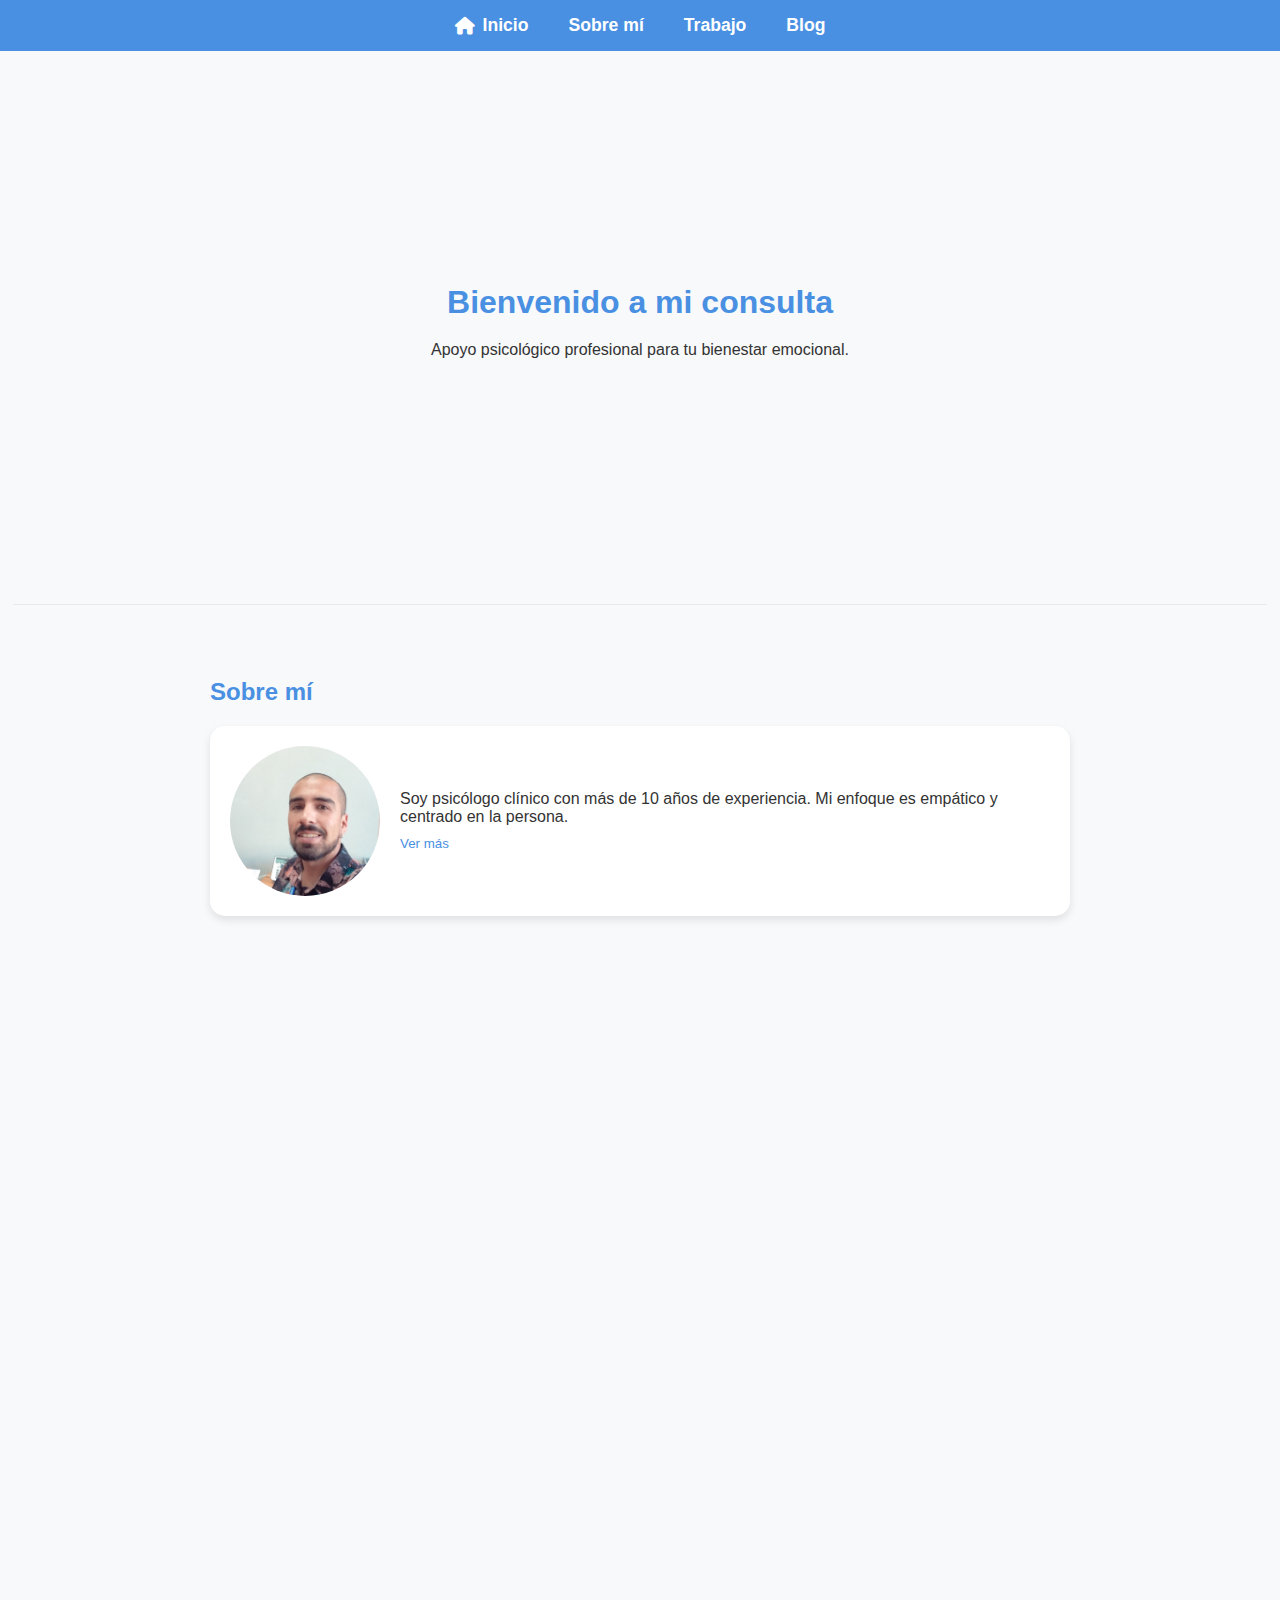
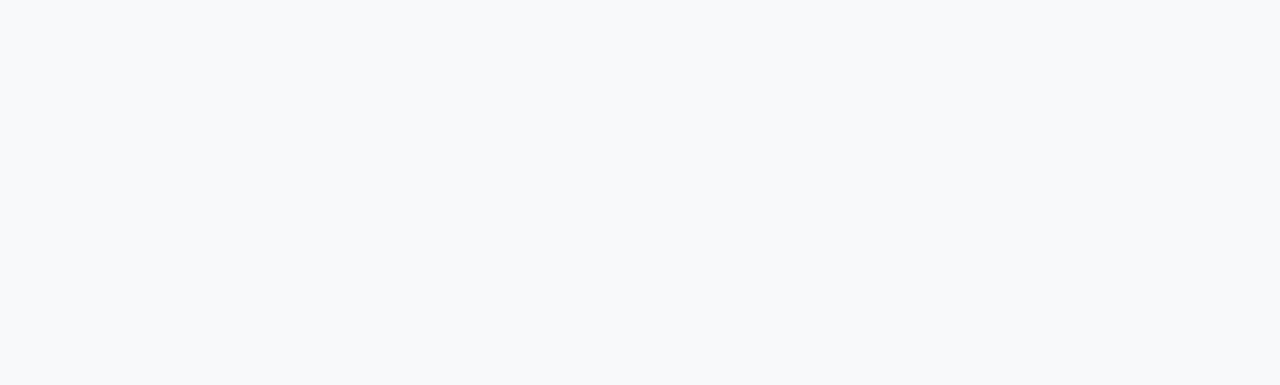
<file: index.html>
<!DOCTYPE html>
<html lang="es">
<head>
  <meta charset="UTF-8" />
  <meta name="viewport" content="width=device-width, initial-scale=1.0"/>
  <title>Página del Psicólogo</title>
  <link rel="stylesheet" href="styles.css"/>
  <script defer src="script.js"></script>
  <link rel="stylesheet" href="https://cdnjs.cloudflare.com/ajax/libs/font-awesome/6.4.0/css/all.min.css"/>
</head>
<body>

  <header>
    <nav class="navbar">
      <ul>
        <li><a href="#inicio"><i class="fas fa-home"></i> Inicio</a></li>
        <li><a href="./pages/sobre-mi.html">Sobre mí</a></li>
        <li><a href="./pages/trabajo.html">Trabajo</a></li>
        <li><a href="./pages/blog.html">Blog</a></li>
      </ul>
    </nav>
  </header>

  <main>
    <section id="inicio" class="hero centered-section fade-in">
      <h1>Bienvenido a mi consulta</h1>
      <p>Apoyo psicológico profesional para tu bienestar emocional.</p>
    </section>

    <hr class="divider"/>
  

    <section id="sobre-mi" class="section fade-in">
      <h2>Sobre mí</h2>
      <div class="card">
        <img src="images/psicologo.jpeg" alt="Foto del psicólogo">
        <div>
          <p>Soy psicólogo clínico con más de 10 años de experiencia. Mi enfoque es empático y centrado en la persona.</p>
          <button class="toggle-btn">Ver más</button>
          <div class="more-text hidden">
            <p>He trabajado con adolescentes, adultos y parejas, abordando temas como ansiedad, depresión, autoestima y crisis vitales.</p>
          </div>
        </div>
      </div>
    </section>

    <section id="trabajo" class="section fade-in">
      <h2>Mi trabajo</h2>
      <div class="work-grid">
        <div class="work-box">
          <i class="fas fa-brain"></i>
          <h3>Terapia individual</h3>
          <p>Espacio seguro para comprender y transformar tus emociones.</p>
        </div>
        <div class="work-box">
          <i class="fas fa-users"></i>
          <h3>Terapia de pareja</h3>
          <p>Mejora la comunicación y fortalece los vínculos afectivos.</p>
        </div>
        <div class="work-box">
          <i class="fas fa-child"></i>
          <h3>Terapia para adolescentes</h3>
          <p>Acompañamiento emocional en etapas complejas de crecimiento.</p>
        </div>
      </div>
    </section>

    <section class="section fade-in center-button">
      <a href="mailto:contacto@psicologo.com" class="cta-button">Agendar una sesión</a>
    </section>


    <section id="blog" class="section fade-in">
      <h2>Blog</h2>
      <div class="blog-preview">
        <div class="post">
          <h3>¿Cómo manejar la ansiedad?</h3>
          <p>Consejos prácticos para regular tus emociones en momentos difíciles.</p>
          <a href="#">Leer más</a>
        </div>
        <div class="post">
          <h3>Autoestima saludable</h3>
          <p>Claves para mejorar la relación contigo mismo.</p>
          <a href="#">Leer más</a>
        </div>
      </div>
    </section>

  </main>

</body>
</html>
</file>
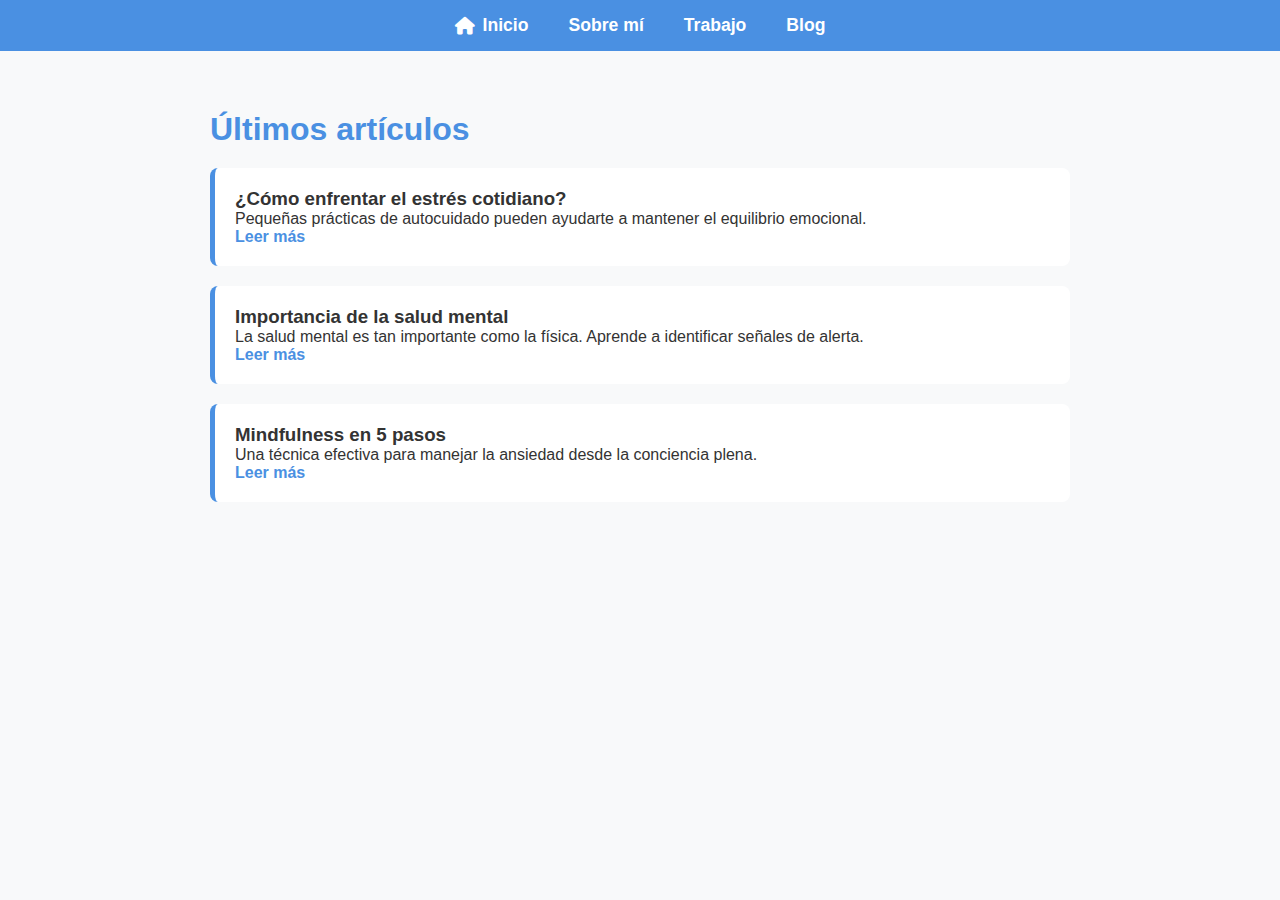
<file: pages/blog.html>
<!DOCTYPE html>
<html lang="es">
<head>
  <meta charset="UTF-8">
  <meta name="viewport" content="width=device-width, initial-scale=1.0">
  <title>Blog - Psicólogo</title>
  <link rel="stylesheet" href="../styles.css">
  <script defer src="../script.js"></script>
  <link rel="stylesheet" href="https://cdnjs.cloudflare.com/ajax/libs/font-awesome/6.4.0/css/all.min.css"/>
</head>
<body>
  <header>
    <nav class="navbar">
      <ul>
        <li><a href="index.html"><i class="fas fa-home"></i> Inicio</a></li>
        <li><a href="sobre-mi.html">Sobre mí</a></li>
        <li><a href="trabajo.html">Trabajo</a></li>
        <li><a href="blog.html">Blog</a></li>
      </ul>
    </nav>
  </header>

  <main>
    <section class="section fade-in">
      <h1>Últimos artículos</h1>
      <div class="blog-preview">
        <div class="post">
          <h3>¿Cómo enfrentar el estrés cotidiano?</h3>
          <p>Pequeñas prácticas de autocuidado pueden ayudarte a mantener el equilibrio emocional.</p>
          <a href="#">Leer más</a>
        </div>
        <div class="post">
          <h3>Importancia de la salud mental</h3>
          <p>La salud mental es tan importante como la física. Aprende a identificar señales de alerta.</p>
          <a href="#">Leer más</a>
        </div>
        <div class="post">
          <h3>Mindfulness en 5 pasos</h3>
          <p>Una técnica efectiva para manejar la ansiedad desde la conciencia plena.</p>
          <a href="#">Leer más</a>
        </div>
      </div>
    </section>
  </main>
</body>
</html>
</file>
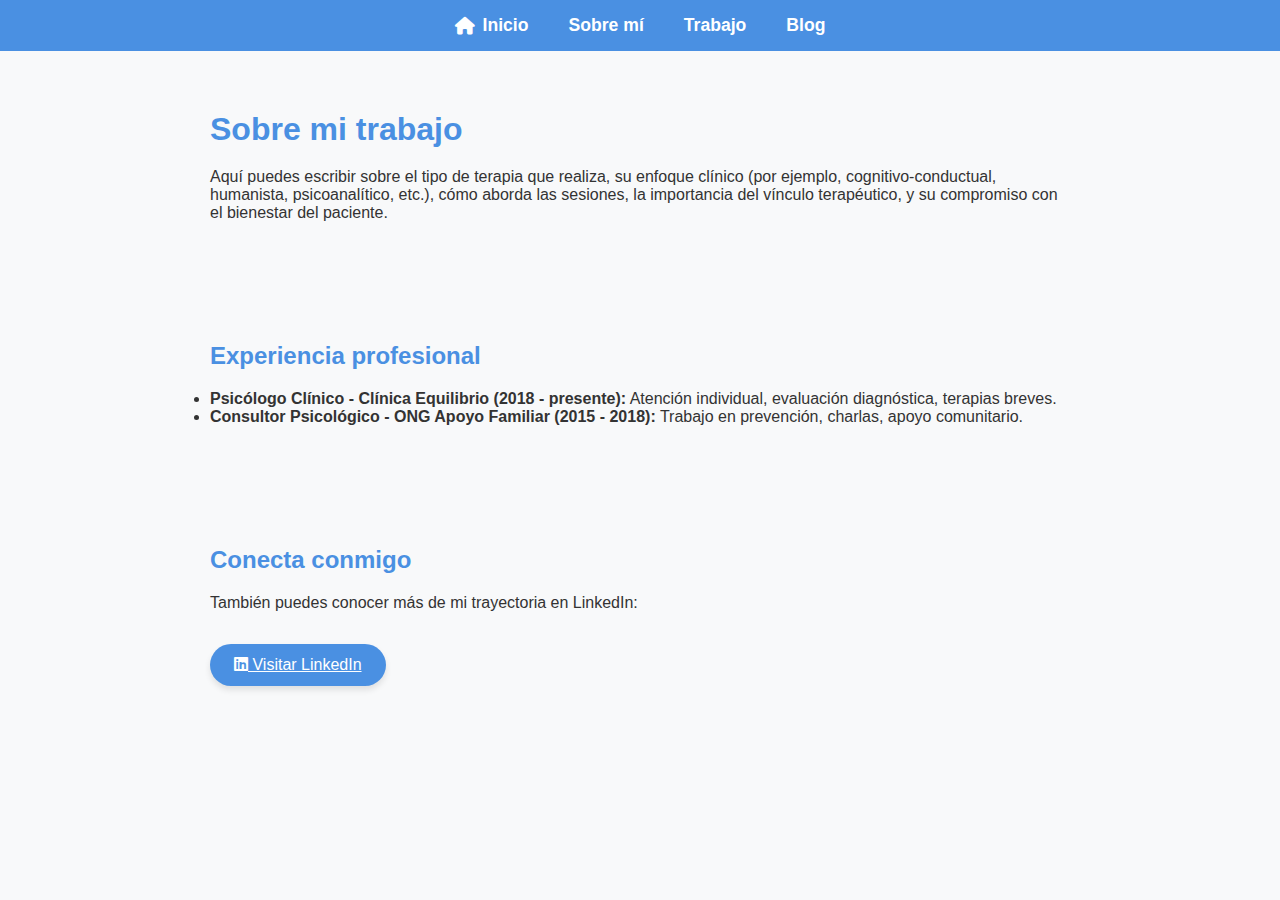
<file: pages/sobre-mi.html>
<!DOCTYPE html>
<html lang="es">
<head>
  <meta charset="UTF-8">
  <meta name="viewport" content="width=device-width, initial-scale=1.0">
  <title>Sobre mí - Psicólogo</title>
  <link rel="stylesheet" href="../styles.css">
  <script defer src="../script.js"></script>
  <link rel="stylesheet" href="https://cdnjs.cloudflare.com/ajax/libs/font-awesome/6.4.0/css/all.min.css"/>
</head>
<body>
  <header>
    <nav class="navbar">
      <ul>
        <li><a href="../index.html"><i class="fas fa-home"></i> Inicio</a></li>
        <li><a href="#sobre-mi.html">Sobre mí</a></li>
        <li><a href="./trabajo.html">Trabajo</a></li>
        <li><a href="./blog.html">Blog</a></li>
      </ul>
    </nav>
  </header>

  <main>
    <section class="section fade-in">
      <h1>Sobre mi trabajo</h1>
      <p>Aquí puedes escribir sobre el tipo de terapia que realiza, su enfoque clínico (por ejemplo, cognitivo-conductual, humanista, psicoanalítico, etc.), cómo aborda las sesiones, la importancia del vínculo terapéutico, y su compromiso con el bienestar del paciente.</p>
    </section>

    <section class="section fade-in">
      <h2>Experiencia profesional</h2>
      <ul class="list-card">
        <li><strong>Psicólogo Clínico - Clínica Equilibrio (2018 - presente):</strong> Atención individual, evaluación diagnóstica, terapias breves.</li>
        <li><strong>Consultor Psicológico - ONG Apoyo Familiar (2015 - 2018):</strong> Trabajo en prevención, charlas, apoyo comunitario.</li>
        <!-- Puedes seguir agregando -->
      </ul>
    </section>

    <section class="section fade-in">
      <h2>Conecta conmigo</h2>
      <p>También puedes conocer más de mi trayectoria en LinkedIn:</p>
      <a class="cta-button linkedin-button" href="https://www.linkedin.com/in/sebasti%C3%A1n-castillo-ochoa-3237abb4/" target="_blank">
        <i class="fab fa-linkedin"></i> Visitar LinkedIn
      </a>
    </section>
  </main>
</body>
</html>
</file>
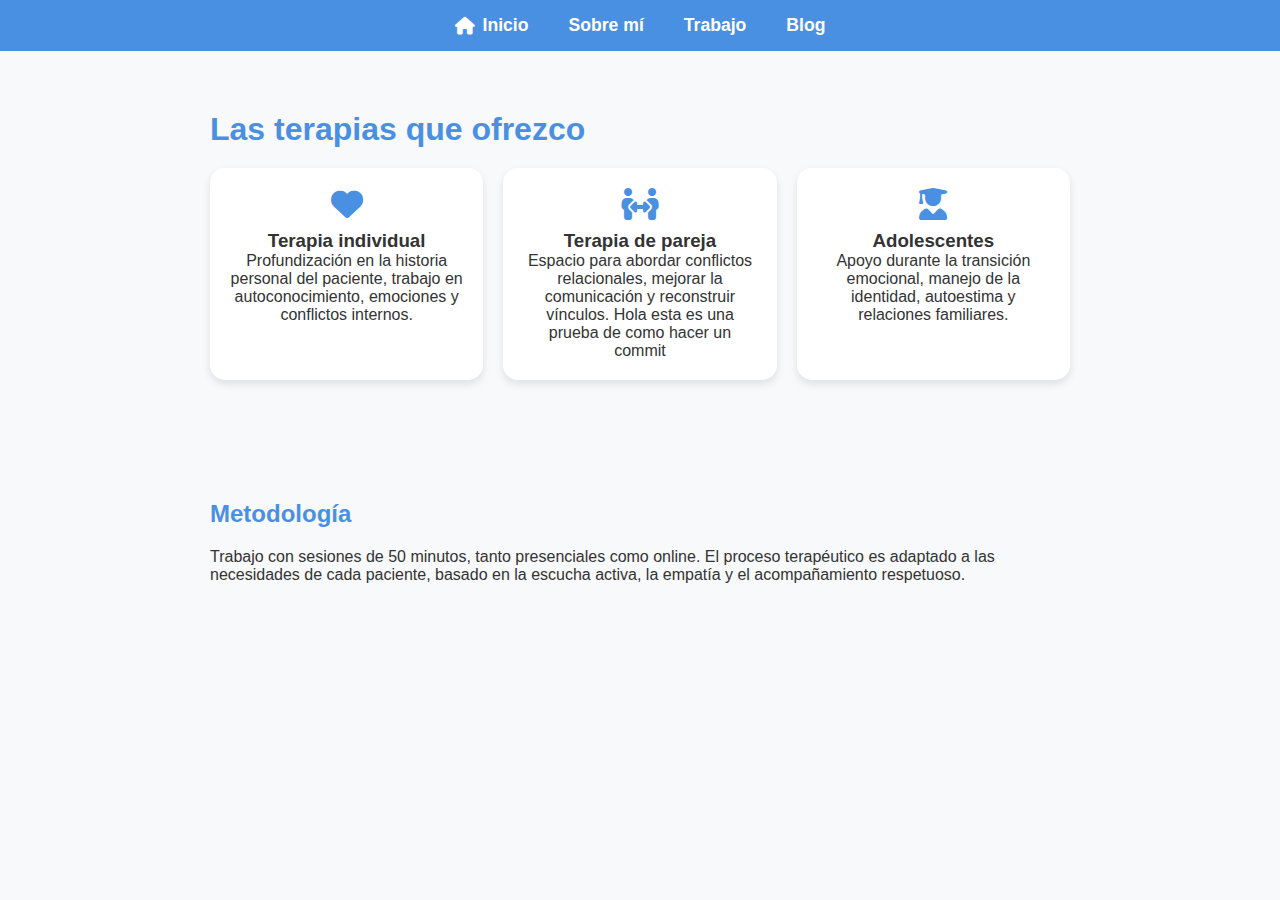
<file: pages/trabajo.html>
<!DOCTYPE html>
<html lang="es">
<head>
  <meta charset="UTF-8">
  <meta name="viewport" content="width=device-width, initial-scale=1.0">
  <title>Mi trabajo - Psicólogo</title>
  <link rel="stylesheet" href="../styles.css">
  <script defer src="../script.js"></script>
  <link rel="stylesheet" href="https://cdnjs.cloudflare.com/ajax/libs/font-awesome/6.4.0/css/all.min.css"/>
</head>
<body>
  <header>
    <nav class="navbar">
      <ul>
        <li><a href="../index.html"><i class="fas fa-home"></i> Inicio</a></li>
        <li><a href="./sobre-mi.html">Sobre mí</a></li>
        <li><a href="#trabajo.html">Trabajo</a></li>
        <li><a href="./blog.html">Blog</a></li>
      </ul>
    </nav>
  </header>

  <main>
    <section class="section fade-in">
      <h1>Las terapias que ofrezco</h1>
      <div class="work-grid">
        <div class="work-box">
          <i class="fas fa-heart"></i>
          <h3>Terapia individual</h3>
          <p>Profundización en la historia personal del paciente, trabajo en autoconocimiento, emociones y conflictos internos.</p>
        </div>
        <div class="work-box">
          <i class="fas fa-people-arrows"></i>
          <h3>Terapia de pareja</h3>
          <p>Espacio para abordar conflictos relacionales, mejorar la comunicación y reconstruir vínculos. Hola esta es una prueba de como hacer un commit</p>
        </div>
        <div class="work-box">
          <i class="fas fa-user-graduate"></i>
          <h3>Adolescentes</h3>
          <p>Apoyo durante la transición emocional, manejo de la identidad, autoestima y relaciones familiares.</p>
        </div>
      </div>
    </section>

    <section class="section fade-in">
      <h2>Metodología</h2>
      <p>Trabajo con sesiones de 50 minutos, tanto presenciales como online. El proceso terapéutico es adaptado a las necesidades de cada paciente, basado en la escucha activa, la empatía y el acompañamiento respetuoso.</p>
    </section>
  </main>
</body>
</html>
</file>
<file: styles.css>
* {
  margin: 0;
  padding: 0;
  box-sizing: border-box;
}

body {
  font-family: 'Segoe UI', sans-serif;
  background-color: #f8f9fa;
  color: #333;
}

.navbar {
  background-color: #4a90e2;
  padding: 15px;
  position: sticky;
  top: 0;
  z-index: 1000;
}

.navbar ul {
  display: flex;
  justify-content: center;
  list-style: none;
}

.navbar li {
  margin: 0 20px;
}

.navbar a {
  text-decoration: none;
  color: white;
  font-weight: bold;
  font-size: 1.1em;
  display: flex;
  align-items: center;
  transition: color 0.3s ease;
}

.navbar a:hover {
  color: #cce6ff;
}

.navbar a i {
  margin-right: 8px;
}

.section {
  padding: 60px 20px;
  max-width: 900px;
  margin: auto;
  opacity: 0;
  transform: translateY(20px);
  transition: all 0.8s ease-out;
}

.centered-section {
  display: flex;
  flex-direction: column;
  align-items: center;
  justify-content: center;
  min-height: 60vh;
  text-align: center;
}

.divider {
  border: none;
  border-top: 1px solid #cccccc55;
  margin: 1%;
  align-self: center;
}

.center-button {
  display: flex;
  justify-content: center;
  align-items: center;
  margin: 1cm auto;
  text-align: center;
} 

.cta-button {
  background-color: #007bff;
  color: #fff;
  padding: 1rem 2rem;
  border: none;
  border-radius: 10px;
  font-size: 1.1rem;
  cursor: pointer;
  box-shadow: 0 4px 6px rgba(0, 0, 0, 0.1);
  transition: background-color 0.3s ease, transform 0.3s ease;
}

.cta-button:hover {
  background-color: #4a90e2;
  transform: scale(1.05);
  transition: 0.3s ease;
}

.section.fade-in.visible {
  opacity: 1;
  transform: translateY(0);
}

h1, h2 {
  color: #4a90e2;
  margin-bottom: 20px;
}

.cta-button {
  background-color: #4a90e2;
  color: white;
  padding: 12px 24px;
  border: none;
  border-radius: 30px;
  font-size: 1em;
  cursor: pointer;
  transition: background 0.3s ease;
  margin-top: 20px;
}

.cta-button:hover {
  background-color: #357bd8;
}

.card {
  display: flex;
  gap: 20px;
  align-items: center;
  background: white;
  padding: 20px;
  border-radius: 15px;
  box-shadow: 0 4px 8px rgba(0,0,0,0.1);
}

.card img {
  width: 150px;
  border-radius: 50%;
}

.toggle-btn {
  margin-top: 10px;
  background-color: transparent;
  border: none;
  color: #4a90e2;
  cursor: pointer;
}

.more-text.hidden {
  display: none;
}

.work-grid {
  display: grid;
  grid-template-columns: repeat(auto-fit, minmax(240px, 1fr));
  gap: 20px;
}

.work-box {
  background: white;
  padding: 20px;
  border-radius: 15px;
  text-align: center;
  box-shadow: 0 4px 8px rgba(0,0,0,0.1);
  transition: transform 0.3s ease;
}

.work-box:hover {
  transform: translateY(-5px);
}

.work-box i {
  font-size: 2em;
  color: #4a90e2;
  margin-bottom: 10px;
}

.blog-preview {
  display: flex;
  flex-direction: column;
  gap: 20px;
}

.post {
  background: white;
  padding: 20px;
  border-left: 5px solid #4a90e2;
  border-radius: 8px;
  transition: background 0.3s ease;
}

.post:hover {
  background: #eef6ff;
}

.post a {
  color: #4a90e2;
  text-decoration: none;
  font-weight: bold;
}

.linkedin-button {
  margin-top: 2rem; /* agrega espacio entre el texto y el botón */
  display: inline-block; /* asegura que se comporte como un bloque en línea */
}


/* 🟦 Fondo del popup */
.popup {
  position: fixed;
  top: 0;
  left: 0;
  width: 100%;
  height: 100%;
  background-color: rgba(0, 0, 0, 0.5);
  display: flex;
  justify-content: center;
  align-items: center;
  z-index: 1000;
  animation: fadeIn 0.3s ease-in-out;
}

/* 🟨 Contenedor del formulario */
.popup-content {
  background-color: white;
  padding: 2rem;
  border-radius: 15px;
  width: 90%;
  max-width: 400px;
  position: relative;
  box-shadow: 0 10px 25px rgba(0, 0, 0, 0.2);
  animation: scaleIn 0.3s ease;
}

/* ❌ Botón de cerrar */
.close-btn {
  position: absolute;
  top: 10px;
  right: 15px;
  font-size: 24px;
  cursor: pointer;
}

/* 🔵 Campos del formulario */
.popup-content form input,
.popup-content form textarea {
  width: 100%;
  padding: 0.8rem;
  margin-bottom: 1rem;
  border: 1px solid #ccc;
  border-radius: 10px;
  font-size: 1rem;
}

/* 🧪 Animaciones */
@keyframes fadeIn {
  from { opacity: 0; }
  to { opacity: 1; }
}

@keyframes scaleIn {
  from { transform: scale(0.9); opacity: 0; }
  to { transform: scale(1); opacity: 1; }
}

/* 🔒 Oculto por defecto */
.hidden {
  display: none;
}
</file>
